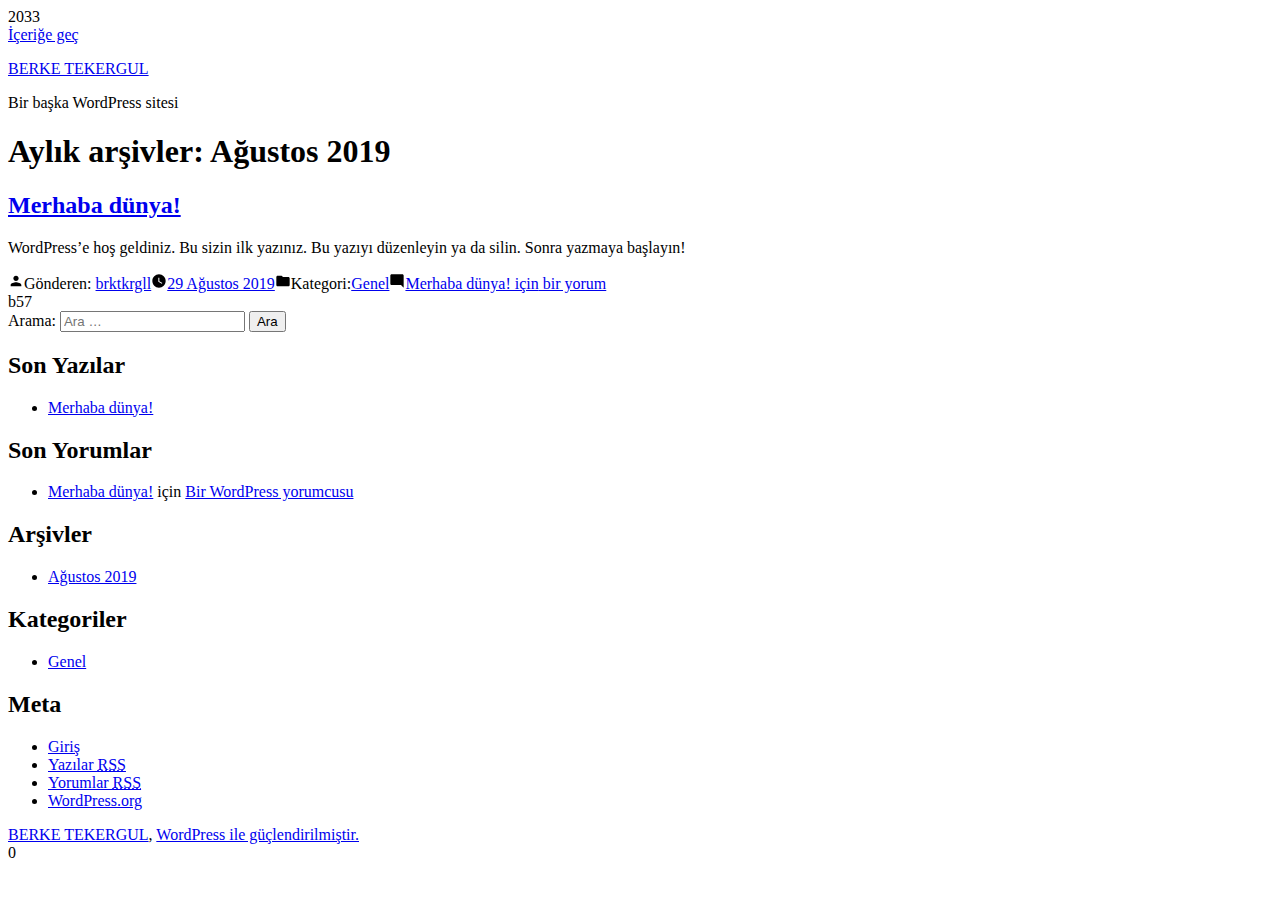
<file: 2019/08/index.html>
2033
<!doctype html>
<html lang="tr">
<head>
	<meta charset="UTF-8" />
	<meta name="viewport" content="width=device-width, initial-scale=1" />
	<link rel="profile" href="https://gmpg.org/xfn/11" />
	<title>Ağustos 2019 &#8211; BERKE TEKERGUL</title>
<link rel='dns-prefetch' href='//s.w.org' />
<link rel="alternate" type="application/rss+xml" title="BERKE TEKERGUL &raquo; beslemesi" href="https://tekergul.tk/feed/" />
<link rel="alternate" type="application/rss+xml" title="BERKE TEKERGUL &raquo; yorum beslemesi" href="https://tekergul.tk/comments/feed/" />
		<script type="text/javascript">
			window._wpemojiSettings = {"baseUrl":"https:\/\/s.w.org\/images\/core\/emoji\/12.0.0-1\/72x72\/","ext":".png","svgUrl":"https:\/\/s.w.org\/images\/core\/emoji\/12.0.0-1\/svg\/","svgExt":".svg","source":{"concatemoji":"https:\/\/tekergul.tk\/wp-includes\/js\/wp-emoji-release.min.js?ver=5.2.2"}};
			!function(a,b,c){function d(a,b){var c=String.fromCharCode;l.clearRect(0,0,k.width,k.height),l.fillText(c.apply(this,a),0,0);var d=k.toDataURL();l.clearRect(0,0,k.width,k.height),l.fillText(c.apply(this,b),0,0);var e=k.toDataURL();return d===e}function e(a){var b;if(!l||!l.fillText)return!1;switch(l.textBaseline="top",l.font="600 32px Arial",a){case"flag":return!(b=d([55356,56826,55356,56819],[55356,56826,8203,55356,56819]))&&(b=d([55356,57332,56128,56423,56128,56418,56128,56421,56128,56430,56128,56423,56128,56447],[55356,57332,8203,56128,56423,8203,56128,56418,8203,56128,56421,8203,56128,56430,8203,56128,56423,8203,56128,56447]),!b);case"emoji":return b=d([55357,56424,55356,57342,8205,55358,56605,8205,55357,56424,55356,57340],[55357,56424,55356,57342,8203,55358,56605,8203,55357,56424,55356,57340]),!b}return!1}function f(a){var c=b.createElement("script");c.src=a,c.defer=c.type="text/javascript",b.getElementsByTagName("head")[0].appendChild(c)}var g,h,i,j,k=b.createElement("canvas"),l=k.getContext&&k.getContext("2d");for(j=Array("flag","emoji"),c.supports={everything:!0,everythingExceptFlag:!0},i=0;i<j.length;i++)c.supports[j[i]]=e(j[i]),c.supports.everything=c.supports.everything&&c.supports[j[i]],"flag"!==j[i]&&(c.supports.everythingExceptFlag=c.supports.everythingExceptFlag&&c.supports[j[i]]);c.supports.everythingExceptFlag=c.supports.everythingExceptFlag&&!c.supports.flag,c.DOMReady=!1,c.readyCallback=function(){c.DOMReady=!0},c.supports.everything||(h=function(){c.readyCallback()},b.addEventListener?(b.addEventListener("DOMContentLoaded",h,!1),a.addEventListener("load",h,!1)):(a.attachEvent("onload",h),b.attachEvent("onreadystatechange",function(){"complete"===b.readyState&&c.readyCallback()})),g=c.source||{},g.concatemoji?f(g.concatemoji):g.wpemoji&&g.twemoji&&(f(g.twemoji),f(g.wpemoji)))}(window,document,window._wpemojiSettings);
		</script>
		<style type="text/css">
img.wp-smiley,
img.emoji {
	display: inline !important;
	border: none !important;
	box-shadow: none !important;
	height: 1em !important;
	width: 1em !important;
	margin: 0 .07em !important;
	vertical-align: -0.1em !important;
	background: none !important;
	padding: 0 !important;
}
</style>
	<link rel='stylesheet' id='wp-block-library-css'  href='https://tekergul.tk/wp-includes/css/dist/block-library/style.min.css?ver=5.2.2' type='text/css' media='all' />
<link rel='stylesheet' id='wp-block-library-theme-css'  href='https://tekergul.tk/wp-includes/css/dist/block-library/theme.min.css?ver=5.2.2' type='text/css' media='all' />
<link rel='stylesheet' id='twentynineteen-style-css'  href='https://tekergul.tk/wp-content/themes/twentynineteen/style.css?ver=1.4' type='text/css' media='all' />
<link rel='stylesheet' id='twentynineteen-print-style-css'  href='https://tekergul.tk/wp-content/themes/twentynineteen/print.css?ver=1.4' type='text/css' media='print' />
<link rel='https://api.w.org/' href='https://tekergul.tk/wp-json/' />
<link rel="EditURI" type="application/rsd+xml" title="RSD" href="https://tekergul.tk/xmlrpc.php?rsd" />
<link rel="wlwmanifest" type="application/wlwmanifest+xml" href="https://tekergul.tk/wp-includes/wlwmanifest.xml" /> 
<meta name="generator" content="WordPress 5.2.2" />
		<style type="text/css">.recentcomments a{display:inline !important;padding:0 !important;margin:0 !important;}</style>
		</head>

<body class="archive date wp-embed-responsive hfeed image-filters-enabled">
<div id="page" class="site">
	<a class="skip-link screen-reader-text" href="#content">İçeriğe geç</a>

		<header id="masthead" class="site-header">

			<div class="site-branding-container">
				<div class="site-branding">

								<p class="site-title"><a href="https://tekergul.tk/" rel="home">BERKE TEKERGUL</a></p>
			
				<p class="site-description">
				Bir başka WordPress sitesi			</p>
			</div><!-- .site-branding -->
			</div><!-- .site-branding-container -->

					</header><!-- #masthead -->

	<div id="content" class="site-content">

	<section id="primary" class="content-area">
		<main id="main" class="site-main">

		
			<header class="page-header">
				<h1 class="page-title">Aylık arşivler: <span class="page-description">Ağustos 2019</span></h1>			</header><!-- .page-header -->

			
<article id="post-1" class="post-1 post type-post status-publish format-standard hentry category-genel entry">
	<header class="entry-header">
		<h2 class="entry-title"><a href="https://tekergul.tk/2019/08/29/merhaba-dunya/" rel="bookmark">Merhaba dünya!</a></h2>	</header><!-- .entry-header -->

	
	<div class="entry-content">
		<p>WordPress&#8217;e hoş geldiniz. Bu sizin ilk yazınız. Bu yazıyı düzenleyin ya da silin. Sonra yazmaya başlayın!</p>
	</div><!-- .entry-content -->

	<footer class="entry-footer">
		<span class="byline"><svg class="svg-icon" width="16" height="16" aria-hidden="true" role="img" focusable="false" viewbox="0 0 24 24" version="1.1" xmlns="http://www.w3.org/2000/svg" xmlns:xlink="http://www.w3.org/1999/xlink"><path d="M12 12c2.21 0 4-1.79 4-4s-1.79-4-4-4-4 1.79-4 4 1.79 4 4 4zm0 2c-2.67 0-8 1.34-8 4v2h16v-2c0-2.66-5.33-4-8-4z"></path><path d="M0 0h24v24H0z" fill="none"></path></svg><span class="screen-reader-text">Gönderen: </span><span class="author vcard"><a class="url fn n" href="https://tekergul.tk/author/brktkrgll/">brktkrgll</a></span></span><span class="posted-on"><svg class="svg-icon" width="16" height="16" aria-hidden="true" role="img" focusable="false" xmlns="http://www.w3.org/2000/svg" viewbox="0 0 24 24"><defs><path id="a" d="M0 0h24v24H0V0z"></path></defs><clippath id="b"><use xlink:href="#a" overflow="visible"></use></clippath><path clip-path="url(#b)" d="M12 2C6.5 2 2 6.5 2 12s4.5 10 10 10 10-4.5 10-10S17.5 2 12 2zm4.2 14.2L11 13V7h1.5v5.2l4.5 2.7-.8 1.3z"></path></svg><a href="https://tekergul.tk/2019/08/29/merhaba-dunya/" rel="bookmark"><time class="entry-date published updated" datetime="2019-08-29T02:19:55+03:00">29 Ağustos 2019</time></a></span><span class="cat-links"><svg class="svg-icon" width="16" height="16" aria-hidden="true" role="img" focusable="false" xmlns="http://www.w3.org/2000/svg" viewbox="0 0 24 24"><path d="M10 4H4c-1.1 0-1.99.9-1.99 2L2 18c0 1.1.9 2 2 2h16c1.1 0 2-.9 2-2V8c0-1.1-.9-2-2-2h-8l-2-2z"></path><path d="M0 0h24v24H0z" fill="none"></path></svg><span class="screen-reader-text">Kategori:</span><a href="https://tekergul.tk/category/genel/" rel="category tag">Genel</a></span><span class="comments-link"><svg class="svg-icon" width="16" height="16" aria-hidden="true" role="img" focusable="false" viewbox="0 0 24 24" version="1.1" xmlns="http://www.w3.org/2000/svg" xmlns:xlink="http://www.w3.org/1999/xlink"><path d="M21.99 4c0-1.1-.89-2-1.99-2H4c-1.1 0-2 .9-2 2v12c0 1.1.9 2 2 2h14l4 4-.01-18z"></path><path d="M0 0h24v24H0z" fill="none"></path></svg><a href="https://tekergul.tk/2019/08/29/merhaba-dunya/#comments"><span class="screen-reader-text">Merhaba dünya! için</span> bir yorum</a></span>	</footer><!-- .entry-footer -->
</article><!-- #post-1 -->
		</main><!-- #main -->
	</section><!-- #primary -->


	</div><!-- #content -->

	<footer id="colophon" class="site-footer">
		
	<aside class="widget-area" role="complementary" aria-label="Dip">
							<div class="widget-column footer-widget-1">
					
b57
<section id="search-2" class="widget widget_search"><form role="search" method="get" class="search-form" action="https://tekergul.tk/">
				<label>
					<span class="screen-reader-text">Arama:</span>
					<input type="search" class="search-field" placeholder="Ara &hellip;" value="" name="s" />
				</label>
				<input type="submit" class="search-submit" value="Ara" />
			</form></section>		<section id="recent-posts-2" class="widget widget_recent_entries">		<h2 class="widget-title">Son Yazılar</h2>		<ul>
											<li>
					<a href="https://tekergul.tk/2019/08/29/merhaba-dunya/">Merhaba dünya!</a>
									</li>
					</ul>
		</section><section id="recent-comments-2" class="widget widget_recent_comments"><h2 class="widget-title">Son Yorumlar</h2><ul id="recentcomments"><li class="recentcomments"><a href="https://tekergul.tk/2019/08/29/merhaba-dunya/#comment-1">Merhaba dünya!</a> için <span class="comment-author-link"><a href='https://wordpress.org/' rel='external nofollow' class='url'>Bir WordPress yorumcusu</a></span></li></ul></section><section id="archives-2" class="widget widget_archive"><h2 class="widget-title">Arşivler</h2>		<ul>
				<li><a href='https://tekergul.tk/2019/08/'>Ağustos 2019</a></li>
		</ul>
			</section><section id="categories-2" class="widget widget_categories"><h2 class="widget-title">Kategoriler</h2>		<ul>
				<li class="cat-item cat-item-1"><a href="https://tekergul.tk/category/genel/">Genel</a>
</li>
		</ul>
			</section><section id="meta-2" class="widget widget_meta"><h2 class="widget-title">Meta</h2>			<ul>
						<li><a href="https://tekergul.tk/wp-login.php">Giriş</a></li>
			<li><a href="https://tekergul.tk/feed/">Yazılar <abbr title="Really Simple Syndication">RSS</abbr></a></li>
			<li><a href="https://tekergul.tk/comments/feed/">Yorumlar <abbr title="Really Simple Syndication">RSS</abbr></a></li>
			<li><a href="https://wordpress.org/" title="WordPress&#8217;in desteğiyle, kişisel yayım ortamı.">WordPress.org</a></li>			</ul>
			</section>					</div>
					</aside><!-- .widget-area -->

		<div class="site-info">
										<a class="site-name" href="https://tekergul.tk/" rel="home">BERKE TEKERGUL</a>,
						<a href="https://wordpress.org/" class="imprint">
				WordPress ile güçlendirilmiştir.			</a>
								</div><!-- .site-info -->
	</footer><!-- #colophon -->

</div><!-- #page -->

<script type='text/javascript' src='https://tekergul.tk/wp-includes/js/wp-embed.min.js?ver=5.2.2'></script>
	<script>
	/(trident|msie)/i.test(navigator.userAgent)&&document.getElementById&&window.addEventListener&&window.addEventListener("hashchange",function(){var t,e=location.hash.substring(1);/^[A-z0-9_-]+$/.test(e)&&(t=document.getElementById(e))&&(/^(?:a|select|input|button|textarea)$/i.test(t.tagName)||(t.tabIndex=-1),t.focus())},!1);
	</script>
	
</body>
</html>

0
</file>
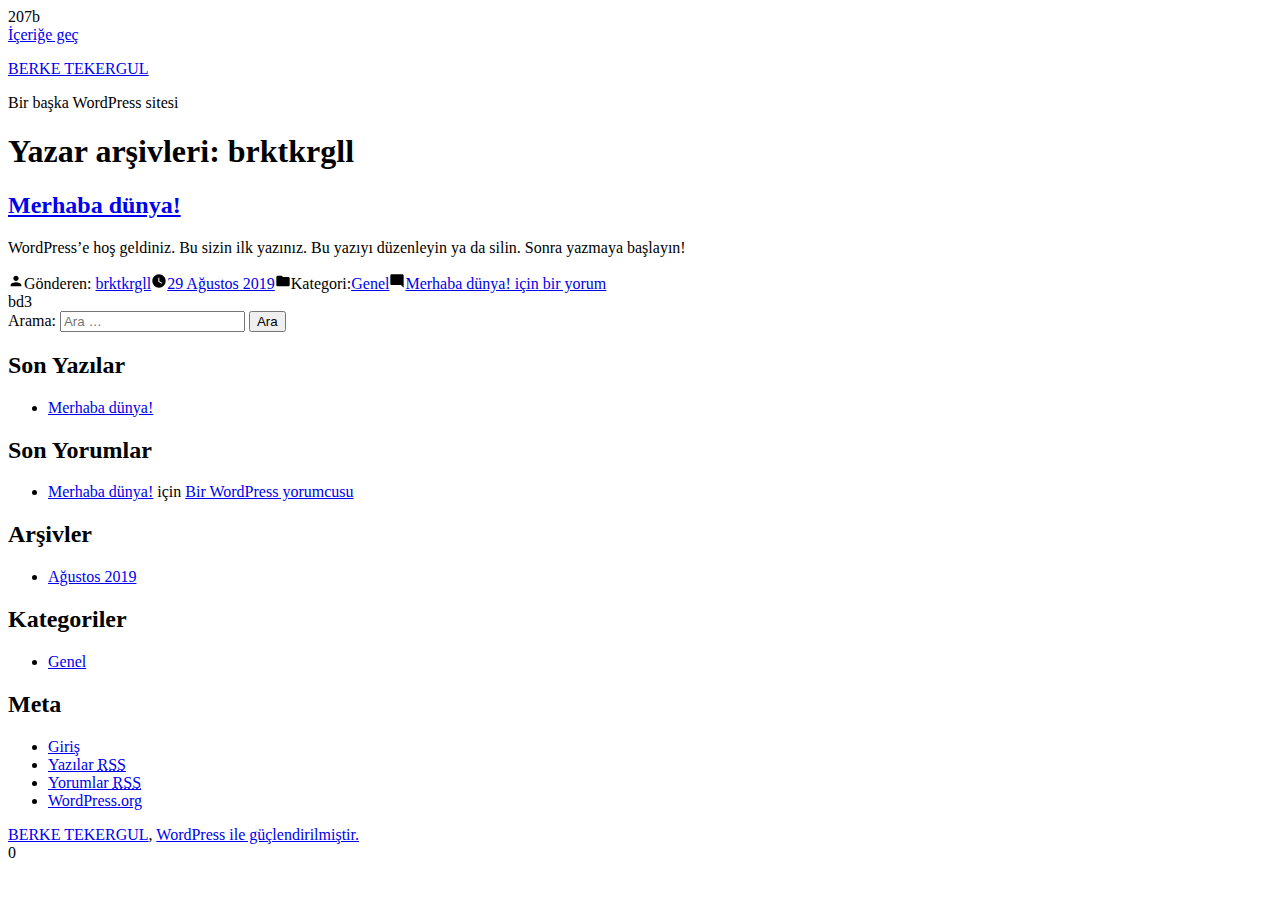
<file: author/brktkrgll/index.html>
207b
<!doctype html>
<html lang="tr">
<head>
	<meta charset="UTF-8" />
	<meta name="viewport" content="width=device-width, initial-scale=1" />
	<link rel="profile" href="https://gmpg.org/xfn/11" />
	<title>brktkrgll &#8211; BERKE TEKERGUL</title>
<link rel='dns-prefetch' href='//s.w.org' />
<link rel="alternate" type="application/rss+xml" title="BERKE TEKERGUL &raquo; beslemesi" href="https://tekergul.tk/feed/" />
<link rel="alternate" type="application/rss+xml" title="BERKE TEKERGUL &raquo; yorum beslemesi" href="https://tekergul.tk/comments/feed/" />
<link rel="alternate" type="application/rss+xml" title="brktkrgll beslemesi için BERKE TEKERGUL &raquo; yazıları" href="https://tekergul.tk/author/brktkrgll/feed/" />
		<script type="text/javascript">
			window._wpemojiSettings = {"baseUrl":"https:\/\/s.w.org\/images\/core\/emoji\/12.0.0-1\/72x72\/","ext":".png","svgUrl":"https:\/\/s.w.org\/images\/core\/emoji\/12.0.0-1\/svg\/","svgExt":".svg","source":{"concatemoji":"https:\/\/tekergul.tk\/wp-includes\/js\/wp-emoji-release.min.js?ver=5.2.2"}};
			!function(a,b,c){function d(a,b){var c=String.fromCharCode;l.clearRect(0,0,k.width,k.height),l.fillText(c.apply(this,a),0,0);var d=k.toDataURL();l.clearRect(0,0,k.width,k.height),l.fillText(c.apply(this,b),0,0);var e=k.toDataURL();return d===e}function e(a){var b;if(!l||!l.fillText)return!1;switch(l.textBaseline="top",l.font="600 32px Arial",a){case"flag":return!(b=d([55356,56826,55356,56819],[55356,56826,8203,55356,56819]))&&(b=d([55356,57332,56128,56423,56128,56418,56128,56421,56128,56430,56128,56423,56128,56447],[55356,57332,8203,56128,56423,8203,56128,56418,8203,56128,56421,8203,56128,56430,8203,56128,56423,8203,56128,56447]),!b);case"emoji":return b=d([55357,56424,55356,57342,8205,55358,56605,8205,55357,56424,55356,57340],[55357,56424,55356,57342,8203,55358,56605,8203,55357,56424,55356,57340]),!b}return!1}function f(a){var c=b.createElement("script");c.src=a,c.defer=c.type="text/javascript",b.getElementsByTagName("head")[0].appendChild(c)}var g,h,i,j,k=b.createElement("canvas"),l=k.getContext&&k.getContext("2d");for(j=Array("flag","emoji"),c.supports={everything:!0,everythingExceptFlag:!0},i=0;i<j.length;i++)c.supports[j[i]]=e(j[i]),c.supports.everything=c.supports.everything&&c.supports[j[i]],"flag"!==j[i]&&(c.supports.everythingExceptFlag=c.supports.everythingExceptFlag&&c.supports[j[i]]);c.supports.everythingExceptFlag=c.supports.everythingExceptFlag&&!c.supports.flag,c.DOMReady=!1,c.readyCallback=function(){c.DOMReady=!0},c.supports.everything||(h=function(){c.readyCallback()},b.addEventListener?(b.addEventListener("DOMContentLoaded",h,!1),a.addEventListener("load",h,!1)):(a.attachEvent("onload",h),b.attachEvent("onreadystatechange",function(){"complete"===b.readyState&&c.readyCallback()})),g=c.source||{},g.concatemoji?f(g.concatemoji):g.wpemoji&&g.twemoji&&(f(g.twemoji),f(g.wpemoji)))}(window,document,window._wpemojiSettings);
		</script>
		<style type="text/css">
img.wp-smiley,
img.emoji {
	display: inline !important;
	border: none !important;
	box-shadow: none !important;
	height: 1em !important;
	width: 1em !important;
	margin: 0 .07em !important;
	vertical-align: -0.1em !important;
	background: none !important;
	padding: 0 !important;
}
</style>
	<link rel='stylesheet' id='wp-block-library-css'  href='https://tekergul.tk/wp-includes/css/dist/block-library/style.min.css?ver=5.2.2' type='text/css' media='all' />
<link rel='stylesheet' id='wp-block-library-theme-css'  href='https://tekergul.tk/wp-includes/css/dist/block-library/theme.min.css?ver=5.2.2' type='text/css' media='all' />
<link rel='stylesheet' id='twentynineteen-style-css'  href='https://tekergul.tk/wp-content/themes/twentynineteen/style.css?ver=1.4' type='text/css' media='all' />
<link rel='stylesheet' id='twentynineteen-print-style-css'  href='https://tekergul.tk/wp-content/themes/twentynineteen/print.css?ver=1.4' type='text/css' media='print' />
<link rel='https://api.w.org/' href='https://tekergul.tk/wp-json/' />
<link rel="EditURI" type="application/rsd+xml" title="RSD" href="https://tekergul.tk/xmlrpc.php?rsd" />
<link rel="wlwmanifest" type="application/wlwmanifest+xml" href="https://tekergul.tk/wp-includes/wlwmanifest.xml" /> 
<meta name="generator" content="WordPress 5.2.2" />
		<style type="text/css">.recentcomments a{display:inline !important;padding:0 !important;margin:0 !important;}</style>
		</head>

<body class="archive author author-brktkrgll author-1 wp-embed-responsive hfeed image-filters-enabled">
<div id="page" class="site">
	<a class="skip-link screen-reader-text" href="#content">İçeriğe geç</a>

		<header id="masthead" class="site-header">

			<div class="site-branding-container">
				<div class="site-branding">

								<p class="site-title"><a href="https://tekergul.tk/" rel="home">BERKE TEKERGUL</a></p>
			
				<p class="site-description">
				Bir başka WordPress sitesi			</p>
			</div><!-- .site-branding -->
			</div><!-- .site-branding-container -->

					</header><!-- #masthead -->

	<div id="content" class="site-content">

	<section id="primary" class="content-area">
		<main id="main" class="site-main">

		
			<header class="page-header">
				<h1 class="page-title">Yazar arşivleri: <span class="page-description">brktkrgll</span></h1>			</header><!-- .page-header -->

			
<article id="post-1" class="post-1 post type-post status-publish format-standard hentry category-genel entry">
	<header class="entry-header">
		<h2 class="entry-title"><a href="https://tekergul.tk/2019/08/29/merhaba-dunya/" rel="bookmark">Merhaba dünya!</a></h2>	</header><!-- .entry-header -->

	
	<div class="entry-content">
		<p>WordPress&#8217;e hoş geldiniz. Bu sizin ilk yazınız. Bu yazıyı düzenleyin ya da silin. Sonra yazmaya başlayın!</p>
	</div><!-- .entry-content -->

	<footer class="entry-footer">
		<span class="byline"><svg class="svg-icon" width="16" height="16" aria-hidden="true" role="img" focusable="false" viewbox="0 0 24 24" version="1.1" xmlns="http://www.w3.org/2000/svg" xmlns:xlink="http://www.w3.org/1999/xlink"><path d="M12 12c2.21 0 4-1.79 4-4s-1.79-4-4-4-4 1.79-4 4 1.79 4 4 4zm0 2c-2.67 0-8 1.34-8 4v2h16v-2c0-2.66-5.33-4-8-4z"></path><path d="M0 0h24v24H0z" fill="none"></path></svg><span class="screen-reader-text">Gönderen: </span><span class="author vcard"><a class="url fn n" href="https://tekergul.tk/author/brktkrgll/">brktkrgll</a></span></span><span class="posted-on"><svg class="svg-icon" width="16" height="16" aria-hidden="true" role="img" focusable="false" xmlns="http://www.w3.org/2000/svg" viewbox="0 0 24 24"><defs><path id="a" d="M0 0h24v24H0V0z"></path></defs><clippath id="b"><use xlink:href="#a" overflow="visible"></use></clippath><path clip-path="url(#b)" d="M12 2C6.5 2 2 6.5 2 12s4.5 10 10 10 10-4.5 10-10S17.5 2 12 2zm4.2 14.2L11 13V7h1.5v5.2l4.5 2.7-.8 1.3z"></path></svg><a href="https://tekergul.tk/2019/08/29/merhaba-dunya/" rel="bookmark"><time class="entry-date published updated" datetime="2019-08-29T02:19:55+03:00">29 Ağustos 2019</time></a></span><span class="cat-links"><svg class="svg-icon" width="16" height="16" aria-hidden="true" role="img" focusable="false" xmlns="http://www.w3.org/2000/svg" viewbox="0 0 24 24"><path d="M10 4H4c-1.1 0-1.99.9-1.99 2L2 18c0 1.1.9 2 2 2h16c1.1 0 2-.9 2-2V8c0-1.1-.9-2-2-2h-8l-2-2z"></path><path d="M0 0h24v24H0z" fill="none"></path></svg><span class="screen-reader-text">Kategori:</span><a href="https://tekergul.tk/category/genel/" rel="category tag">Genel</a></span><span class="comments-link"><svg class="svg-icon" width="16" height="16" aria-hidden="true" role="img" focusable="false" viewbox="0 0 24 24" version="1.1" xmlns="http://www.w3.org/2000/svg" xmlns:xlink="http://www.w3.org/1999/xlink"><path d="M21.99 4c0-1.1-.89-2-1.99-2H4c-1.1 0-2 .9-2 2v12c0 1.1.9 2 2 2h14l4 4-.01-18z"></path><path d="M0 0h24v24H0z" fill="none"></path></svg><a href="https://tekergul.tk/2019/08/29/merhaba-dunya/#comments"><span class="screen-reader-text">Merhaba dünya! için</span> bir yorum</a></span>	</footer><!-- .entry-footer -->
</article><!-- #post-1 -->
		</main><!-- #main -->
	</section><!-- #primary -->


	</div><!-- #content -->

	<footer id="colophon" class="site-footer">
		
bd3

	<aside class="widget-area" role="complementary" aria-label="Dip">
							<div class="widget-column footer-widget-1">
					<section id="search-2" class="widget widget_search"><form role="search" method="get" class="search-form" action="https://tekergul.tk/">
				<label>
					<span class="screen-reader-text">Arama:</span>
					<input type="search" class="search-field" placeholder="Ara &hellip;" value="" name="s" />
				</label>
				<input type="submit" class="search-submit" value="Ara" />
			</form></section>		<section id="recent-posts-2" class="widget widget_recent_entries">		<h2 class="widget-title">Son Yazılar</h2>		<ul>
											<li>
					<a href="https://tekergul.tk/2019/08/29/merhaba-dunya/">Merhaba dünya!</a>
									</li>
					</ul>
		</section><section id="recent-comments-2" class="widget widget_recent_comments"><h2 class="widget-title">Son Yorumlar</h2><ul id="recentcomments"><li class="recentcomments"><a href="https://tekergul.tk/2019/08/29/merhaba-dunya/#comment-1">Merhaba dünya!</a> için <span class="comment-author-link"><a href='https://wordpress.org/' rel='external nofollow' class='url'>Bir WordPress yorumcusu</a></span></li></ul></section><section id="archives-2" class="widget widget_archive"><h2 class="widget-title">Arşivler</h2>		<ul>
				<li><a href='https://tekergul.tk/2019/08/'>Ağustos 2019</a></li>
		</ul>
			</section><section id="categories-2" class="widget widget_categories"><h2 class="widget-title">Kategoriler</h2>		<ul>
				<li class="cat-item cat-item-1"><a href="https://tekergul.tk/category/genel/">Genel</a>
</li>
		</ul>
			</section><section id="meta-2" class="widget widget_meta"><h2 class="widget-title">Meta</h2>			<ul>
						<li><a href="https://tekergul.tk/wp-login.php">Giriş</a></li>
			<li><a href="https://tekergul.tk/feed/">Yazılar <abbr title="Really Simple Syndication">RSS</abbr></a></li>
			<li><a href="https://tekergul.tk/comments/feed/">Yorumlar <abbr title="Really Simple Syndication">RSS</abbr></a></li>
			<li><a href="https://wordpress.org/" title="WordPress&#8217;in desteğiyle, kişisel yayım ortamı.">WordPress.org</a></li>			</ul>
			</section>					</div>
					</aside><!-- .widget-area -->

		<div class="site-info">
										<a class="site-name" href="https://tekergul.tk/" rel="home">BERKE TEKERGUL</a>,
						<a href="https://wordpress.org/" class="imprint">
				WordPress ile güçlendirilmiştir.			</a>
								</div><!-- .site-info -->
	</footer><!-- #colophon -->

</div><!-- #page -->

<script type='text/javascript' src='https://tekergul.tk/wp-includes/js/wp-embed.min.js?ver=5.2.2'></script>
	<script>
	/(trident|msie)/i.test(navigator.userAgent)&&document.getElementById&&window.addEventListener&&window.addEventListener("hashchange",function(){var t,e=location.hash.substring(1);/^[A-z0-9_-]+$/.test(e)&&(t=document.getElementById(e))&&(/^(?:a|select|input|button|textarea)$/i.test(t.tagName)||(t.tabIndex=-1),t.focus())},!1);
	</script>
	
</body>
</html>

0
</file>
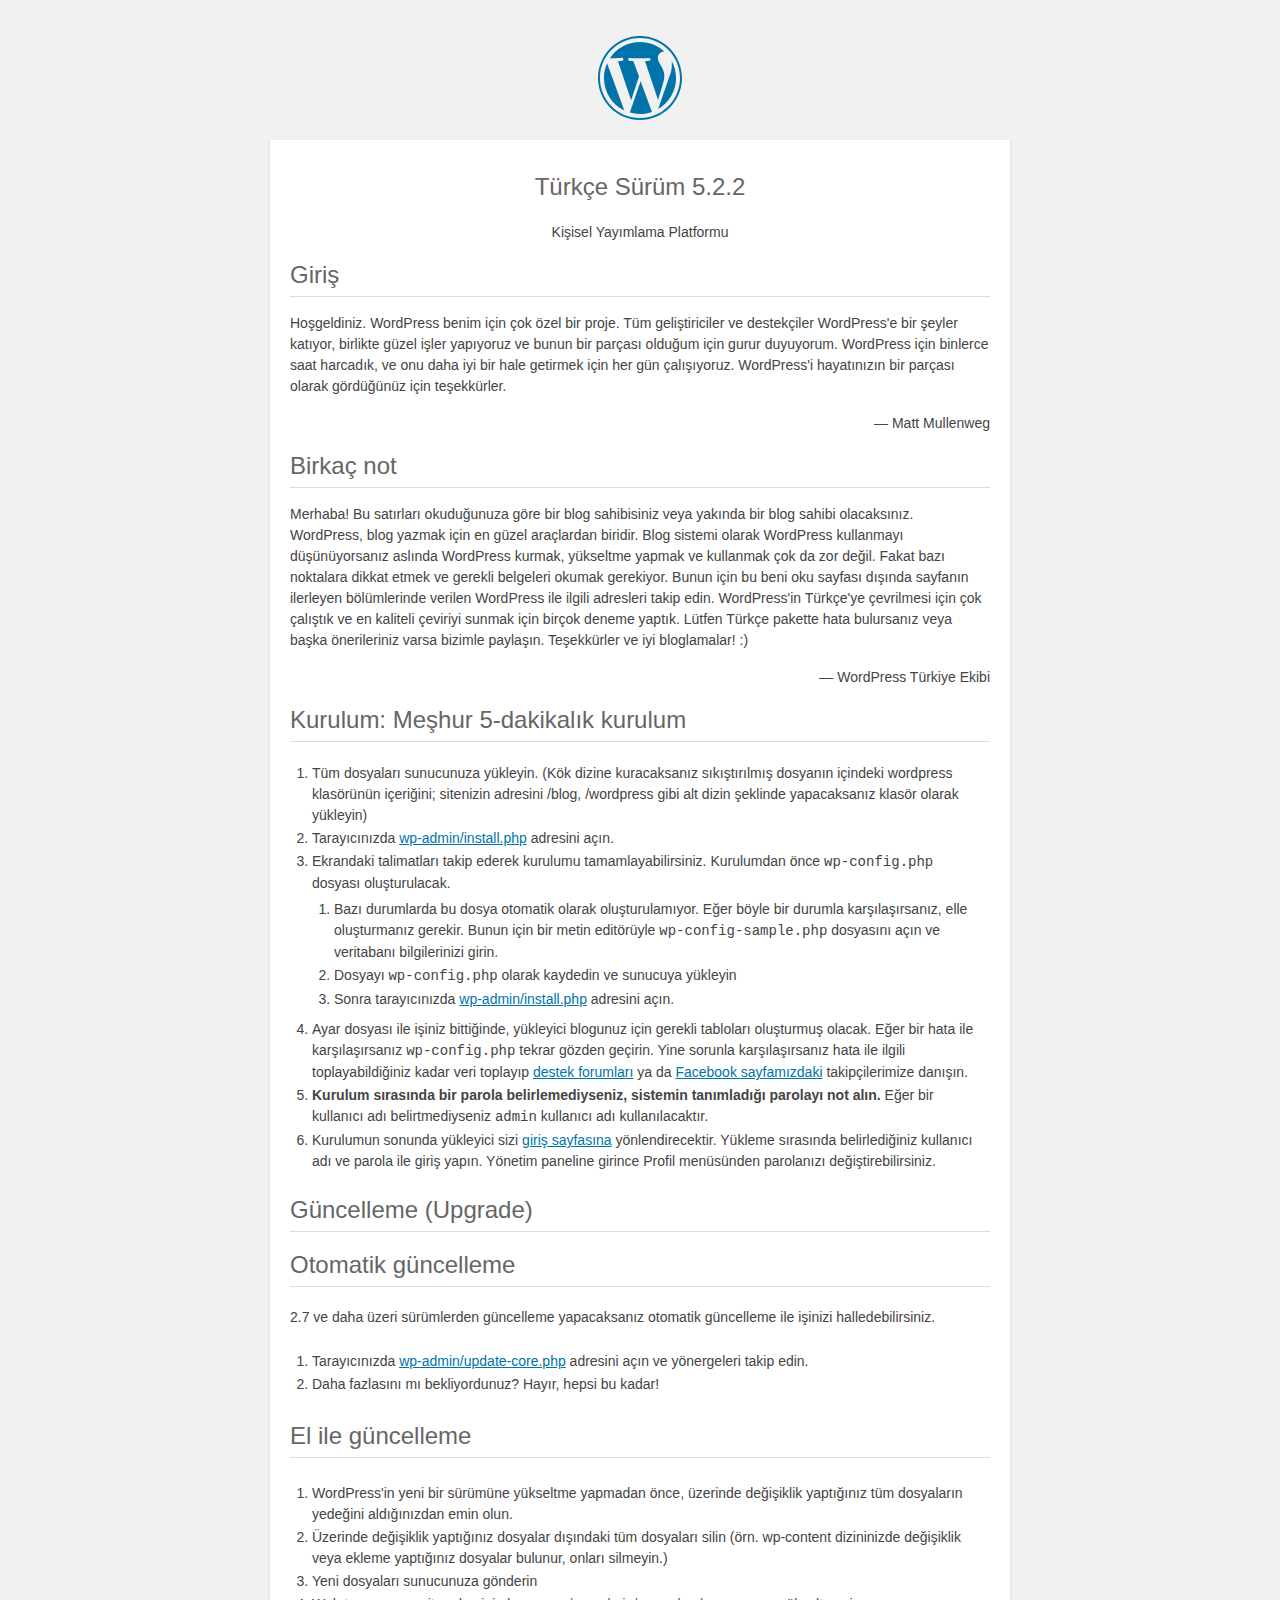
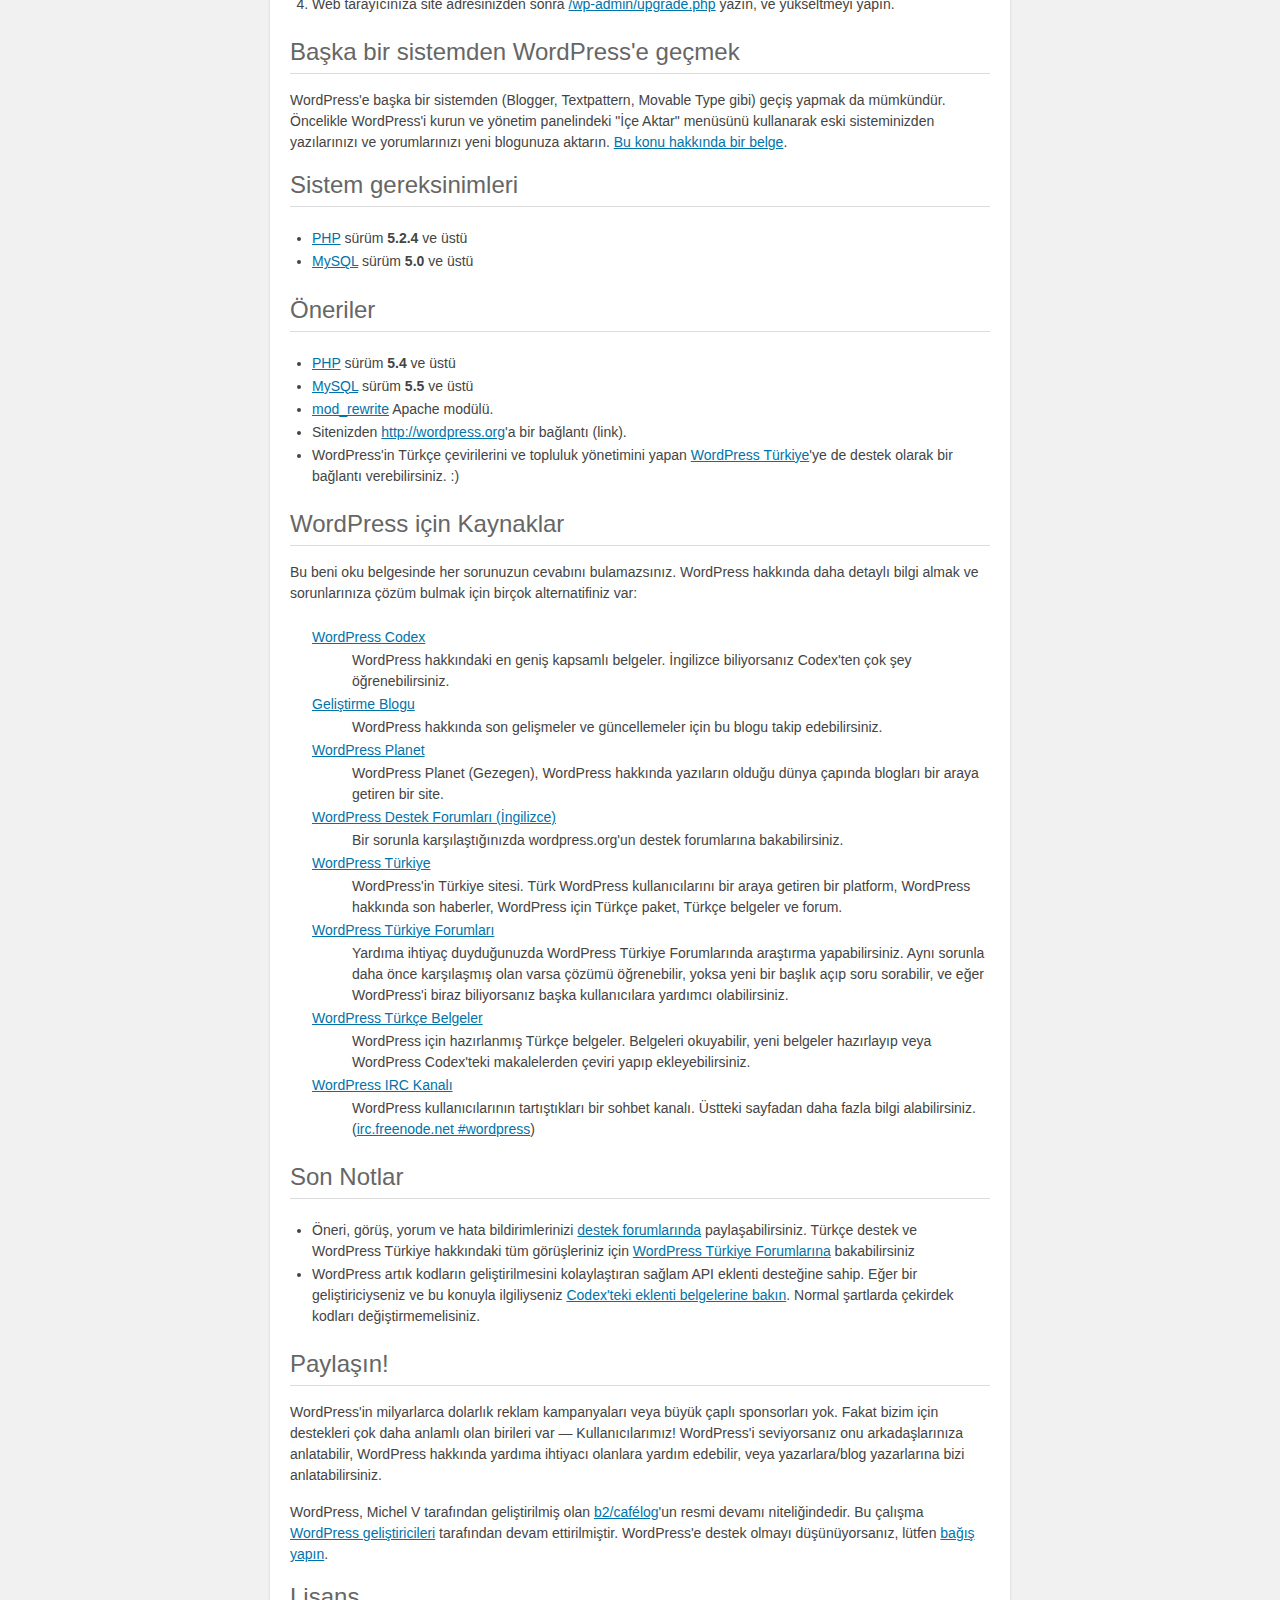
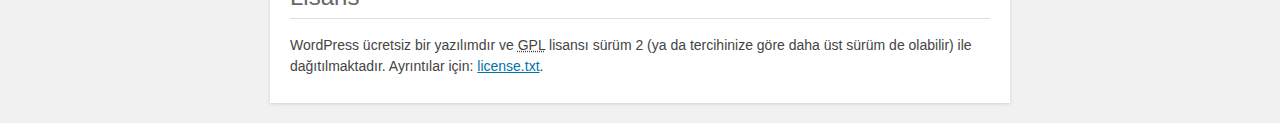
<file: readme.html>
<!DOCTYPE html>
<html>
<head>
        <meta name="viewport" content="width=device-width" />
        <meta http-equiv="Content-Type" content="text/html; charset=utf-8" />
        <title>WordPress &#8250; Beni Oku</title>
        <link rel="stylesheet" href="wp-admin/css/install.css?ver=20100228" type="text/css" />
</head>
<body>
<h1 id="logo">
	<a href="http://wordpress.org/"><img alt="WordPress" src="wp-admin/images/wordpress-logo.png" width="250" height="68" /></a>
	<br /> Türkçe Sürüm 5.2.2
</h1>
<p style="text-align: center">Kişisel Yayımlama Platformu</p>

<h1>Giriş</h1>
<p>Hoşgeldiniz. WordPress benim için çok özel bir proje. Tüm geliştiriciler ve destekçiler WordPress'e bir şeyler katıyor, birlikte güzel işler yapıyoruz ve bunun bir parçası olduğum için gurur duyuyorum. WordPress için binlerce saat harcadık, ve onu daha iyi bir hale getirmek için her gün çalışıyoruz. WordPress'i hayatınızın bir parçası olarak gördüğünüz için teşekkürler.</p>
<p style="text-align: right;">&#8212; Matt Mullenweg</p>

<h1>Birkaç not</h1>
<p>Merhaba! Bu satırları okuduğunuza göre bir blog sahibisiniz veya yakında bir blog sahibi olacaksınız. WordPress, blog yazmak için en güzel araçlardan biridir. Blog sistemi olarak WordPress kullanmayı düşünüyorsanız aslında WordPress kurmak, yükseltme yapmak ve kullanmak çok da zor değil. Fakat bazı noktalara dikkat etmek ve gerekli belgeleri okumak gerekiyor. Bunun için bu beni oku sayfası dışında sayfanın ilerleyen bölümlerinde verilen WordPress ile ilgili adresleri takip edin. WordPress'in Türkçe'ye çevrilmesi için çok çalıştık ve en kaliteli çeviriyi sunmak için birçok deneme yaptık. Lütfen Türkçe pakette hata bulursanız veya başka önerileriniz varsa bizimle paylaşın. Teşekkürler ve iyi bloglamalar! :)</p>
<p style="text-align: right;">&#8212; WordPress Türkiye Ekibi</p>

<h1>Kurulum: Meşhur 5-dakikalık kurulum</h1>
<ol>
    <li>Tüm dosyaları sunucunuza yükleyin. (Kök dizine kuracaksanız sıkıştırılmış dosyanın içindeki wordpress klasörünün içeriğini; sitenizin adresini /blog, /wordpress gibi alt dizin şeklinde yapacaksanız klasör olarak yükleyin)</li>
    <li>Tarayıcınızda <span class="file"><a href="wp-admin/install.php">wp-admin/install.php</a></span> adresini açın.</li>
    <li>Ekrandaki talimatları takip ederek kurulumu tamamlayabilirsiniz. Kurulumdan önce <code>wp-config.php</code> dosyası oluşturulacak.
    	<ol>
    		<li>Bazı durumlarda bu dosya otomatik olarak oluşturulamıyor. Eğer böyle bir durumla karşılaşırsanız, elle oluşturmanız gerekir. Bunun için bir metin editörüyle <code>wp-config-sample.php</code> dosyasını açın ve veritabanı bilgilerinizi girin.</li>
    		<li>Dosyayı <code>wp-config.php</code> olarak kaydedin ve sunucuya yükleyin</li>
    		<li>Sonra tarayıcınızda <span class="file"><a href="wp-admin/install.php">wp-admin/install.php</a></span> adresini açın.</li>
    	</ol>
    </li>
	<li>Ayar dosyası ile işiniz bittiğinde, yükleyici blogunuz için gerekli tabloları oluşturmuş olacak. Eğer bir hata ile karşılaşırsanız <code>wp-config.php</code> tekrar gözden geçirin. Yine sorunla karşılaşırsanız hata ile ilgili toplayabildiğiniz kadar veri toplayıp <a href="https://wordpress.org/support/" title="WordPress destek">destek forumları</a> ya da <a href="https://facebook.com/WPTurkiye">Facebook sayfamızdaki</a> takipçilerimize danışın.</li>
	<li><strong>Kurulum sırasında bir parola belirlemediyseniz, sistemin tanımladığı parolayı not alın.</strong> Eğer bir kullanıcı adı belirtmediyseniz <code>admin</code> kullanıcı adı kullanılacaktır.</li>
	<li>Kurulumun sonunda yükleyici sizi <a href="wp-login.php">giriş sayfasına</a> yönlendirecektir. Yükleme sırasında belirlediğiniz kullanıcı adı ve parola ile giriş yapın. Yönetim paneline girince Profil menüsünden parolanızı değiştirebilirsiniz.</li>
</ol>

<h1>Güncelleme (Upgrade)</h1>
<h2>Otomatik güncelleme</h2>
<p>2.7 ve daha üzeri sürümlerden güncelleme yapacaksanız otomatik güncelleme ile işinizi halledebilirsiniz.
<ol>
	<li>Tarayıcınızda <span class="file"><a href="wp-admin/update-core.php">wp-admin/update-core.php</a></span> adresini açın ve yönergeleri takip edin.</li>
	<li>Daha fazlasını mı bekliyordunuz? Hayır, hepsi bu kadar!</li>
</ol>

<h2>El ile güncelleme</h2>
<ol>
	<li>WordPress'in yeni bir sürümüne yükseltme yapmadan önce, üzerinde değişiklik yaptığınız tüm dosyaların yedeğini aldığınızdan emin olun.</li>
	<li>Üzerinde değişiklik yaptığınız dosyalar dışındaki tüm dosyaları silin (örn. wp-content dizininizde değişiklik veya ekleme yaptığınız dosyalar bulunur, onları silmeyin.) </li>
	<li>Yeni dosyaları sunucunuza gönderin</li>
	<li>Web tarayıcınıza site adresinizden sonra <span class="file"><a href="wp-admin/upgrade.php">/wp-admin/upgrade.php</a></span> yazın, ve yükseltmeyi yapın.</li>
</ol>

<h1>Başka bir sistemden WordPress'e geçmek</h1>
<p>WordPress'e başka bir sistemden (Blogger, Textpattern, Movable Type gibi) geçiş yapmak da mümkündür. Öncelikle WordPress'i kurun ve yönetim panelindeki "İçe Aktar" menüsünü kullanarak eski sisteminizden yazılarınızı ve yorumlarınızı yeni blogunuza aktarın. <a href="https://codex.wordpress.org/Importing_Content">Bu konu hakkında bir belge</a>.</p>

<h1>Sistem gereksinimleri</h1>
<ul>
	<li><a href="http://php.net/">PHP</a> sürüm <strong>5.2.4</strong> ve üstü</li>
	<li><a href="http://www.mysql.com/">MySQL</a> sürüm <strong>5.0</strong> ve üstü</li>
</ul>

<h1>Öneriler</h1>
<ul>
	<li><a href="http://php.net/">PHP</a> sürüm <strong>5.4</strong> ve üstü</li>
	<li><a href="http://www.mysql.com/">MySQL</a> sürüm <strong>5.5</strong> ve üstü</li>
	<li><a href="http://httpd.apache.org/docs/2.2/mod/mod_rewrite.html">mod_rewrite</a> Apache modülü.</li>
	<li>Sitenizden <a href="http://wordpress.org/">http://wordpress.org</a>'a bir bağlantı (link).</li>
	<li>WordPress'in Türkçe çevirilerini ve topluluk yönetimini yapan <a href="http://www.wp-tr.org/">WordPress Türkiye</a>'ye de destek olarak bir bağlantı verebilirsiniz. :)</li>
</ul>
<h1>WordPress için Kaynaklar</h1>
<p>Bu beni oku belgesinde her sorunuzun cevabını bulamazsınız. WordPress hakkında daha detaylı bilgi almak ve sorunlarınıza çözüm bulmak için birçok alternatifiniz var:</p>
<dl>
	<dt><a href="https://codex.wordpress.org/">WordPress Codex </a></dt>
	<dd>WordPress hakkındaki en geniş kapsamlı belgeler. İngilizce biliyorsanız Codex'ten çok şey öğrenebilirsiniz. </dd>
	<dt><a href="https://wordpress.org/development/">Geliştirme Blogu</a></dt>
	<dd>WordPress hakkında son gelişmeler ve güncellemeler için bu blogu takip edebilirsiniz. </dd>
	<dt><a href="https://planet.wordpress.org/">WordPress Planet </a></dt>
	<dd>WordPress Planet (Gezegen), WordPress hakkında yazıların olduğu dünya çapında blogları bir araya getiren bir site. </dd>
	<dt><a href="https://wordpress.org/support/">WordPress Destek Forumları (İngilizce)</a></dt>
	<dd>Bir sorunla karşılaştığınızda wordpress.org'un destek forumlarına bakabilirsiniz. </dd>
	<dt><a href="https://www.wp-tr.org/">WordPress Türkiye</a></dt>
	<dd>WordPress'in Türkiye sitesi. Türk WordPress kullanıcılarını bir araya getiren bir platform, WordPress hakkında son haberler, WordPress için Türkçe paket, Türkçe belgeler ve forum. </dd>
	<dt><a href="http://www.wp-tr.org/forum">WordPress Türkiye Forumları</a></dt>
	<dd>Yardıma ihtiyaç duyduğunuzda WordPress Türkiye Forumlarında araştırma yapabilirsiniz. Aynı sorunla daha önce karşılaşmış olan varsa çözümü öğrenebilir, yoksa yeni bir başlık açıp soru sorabilir, ve eğer WordPress'i biraz biliyorsanız başka kullanıcılara yardımcı olabilirsiniz. </dd>
	<dt><a href="http://www.wp-tr.org/belgeler">WordPress Türkçe Belgeler</a></dt>
	<dd>WordPress için hazırlanmış Türkçe belgeler. Belgeleri okuyabilir, yeni belgeler hazırlayıp veya WordPress Codex'teki makalelerden çeviri yapıp ekleyebilirsiniz. </dd>
	<dt><a href="https://codex.wordpress.org/IRC">WordPress IRC Kanalı</a></dt>
	<dd>WordPress kullanıcılarının tartıştıkları bir sohbet kanalı. Üstteki sayfadan daha fazla bilgi alabilirsiniz. (<a href="irc://irc.freenode.net/wordpress">irc.freenode.net #wordpress</a>) </dd>
</dl>

<h1>Son Notlar</h1>
<ul>
	<li>Öneri, görüş, yorum ve hata bildirimlerinizi <a href="https://wordpress.org/support/">destek forumlarında</a> paylaşabilirsiniz. Türkçe destek ve WordPress Türkiye hakkındaki tüm görüşleriniz için <a href="http://www.wp-tr.org/forum">WordPress Türkiye Forumlarına</a> bakabilirsiniz</li>
	<li>WordPress artık kodların geliştirilmesini kolaylaştıran sağlam API eklenti desteğine sahip. Eğer bir geliştiriciyseniz ve bu konuyla ilgiliyseniz <a href="https://codex.wordpress.org/Plugin_API">Codex'teki eklenti belgelerine bakın</a>. Normal şartlarda çekirdek kodları değiştirmemelisiniz.</li>
</ul>

<h1>Paylaşın!</h1>
<p>WordPress'in milyarlarca dolarlık reklam kampanyaları veya büyük çaplı sponsorları yok. Fakat bizim için destekleri çok daha anlamlı olan birileri var &#8212; Kullanıcılarımız! WordPress'i seviyorsanız onu arkadaşlarınıza anlatabilir, WordPress hakkında yardıma ihtiyacı olanlara yardım edebilir, veya yazarlara/blog yazarlarına bizi anlatabilirsiniz.</p>

<p>WordPress, Michel V tarafından geliştirilmiş olan <a href="http://cafelog.com/">b2/caf&eacute;log</a>'un resmi devamı niteliğindedir. Bu çalışma <a href="https://wordpress.org/about/">WordPress geliştiricileri</a> tarafından devam ettirilmiştir. WordPress'e destek olmayı düşünüyorsanız, lütfen <a href="https://wordpress.org/donate/">bağış yapın</a>.</p>

<h1>Lisans</h1>
<p>WordPress ücretsiz bir yazılımdır ve <abbr title="GNU Kamu Lisansı">GPL</abbr> lisansı sürüm 2 (ya da tercihinize göre daha üst sürüm de olabilir) ile dağıtılmaktadır. Ayrıntılar için: <a href="license.txt">license.txt</a>.</p>

</body>
</html>
</file>
<file: wp-admin/css/install.css>
html {
	background: #f1f1f1;
	margin: 0 20px;
}

body {
	background: #fff;
	color: #444;
	font-family: -apple-system, BlinkMacSystemFont, "Segoe UI", Roboto, Oxygen-Sans, Ubuntu, Cantarell, "Helvetica Neue", sans-serif;
	margin: 140px auto 25px;
	padding: 20px 20px 10px 20px;
	max-width: 700px;
	-webkit-font-smoothing: subpixel-antialiased;
	box-shadow: 0 1px 3px rgba(0, 0, 0, 0.13);
}

a {
	color: #0073aa;
}

a:hover,
a:active {
	color: #00a0d2;
}

a:focus {
	color: #124964;
	box-shadow:
		0 0 0 1px #5b9dd9,
		0 0 2px 1px rgba(30, 140, 190, 0.8);
}

.ie8 a:focus {
	outline: #5b9dd9 solid 1px;
}

h1, h2 {
	border-bottom: 1px solid #ddd;
	clear: both;
	color: #666;
	font-size: 24px;
	padding: 0;
	padding-bottom: 7px;
	font-weight: 400;
}

h3 {
	font-size: 16px;
}

p, li, dd, dt {
	padding-bottom: 2px;
	font-size: 14px;
	line-height: 1.5;
}

code, .code {
	font-family: Consolas, Monaco, monospace;
}

ul, ol, dl {
	padding: 5px 5px 5px 22px;
}

a img {
	border: 0
}
abbr {
	border: 0;
	font-variant: normal;
}

fieldset {
	border: 0;
	padding: 0;
	margin: 0;
}

label {
	cursor: pointer;
}

#logo {
	margin: 6px 0 14px 0;
	padding: 0 0 7px 0;
	border-bottom: none;
	text-align: center
}
#logo a {
	background-image: url(../images/w-logo-blue.png?ver=20131202);
	background-image: none, url(../images/wordpress-logo.svg?ver=20131107);
	background-size: 84px;
	background-position: center top;
	background-repeat: no-repeat;
	color: #444; /* same as login.css */
	height: 84px;
	font-size: 20px;
	font-weight: 400;
	line-height: 1.3em;
	margin: -130px auto 25px;
	padding: 0;
	text-decoration: none;
	width: 84px;
	text-indent: -9999px;
	outline: none;
	overflow: hidden;
	display: block;
}

.step {
	margin: 20px 0 15px;
}
.step, th {
	text-align: left;
	padding: 0;
}
.language-chooser.wp-core-ui .step .button.button-large {
	height: 36px;
	font-size: 14px;
	line-height: 33px;
	vertical-align: middle;
}
textarea {
	border: 1px solid #ddd;
	font-family: -apple-system, BlinkMacSystemFont, "Segoe UI", Roboto, Oxygen-Sans, Ubuntu, Cantarell, "Helvetica Neue", sans-serif;
	width: 100%;
	box-sizing: border-box;
}

.form-table {
	border-collapse: collapse;
	margin-top: 1em;
	width: 100%;
}

.form-table td {
	margin-bottom: 9px;
	padding: 10px 20px 10px 0;
	font-size: 14px;
	vertical-align: top
}

.form-table th {
	font-size: 14px;
	text-align: left;
	padding: 10px 20px 10px 0;
	width: 140px;
	vertical-align: top;
}

.form-table code {
	line-height: 18px;
	font-size: 14px;
}

.form-table p {
	margin: 4px 0 0 0;
	font-size: 11px;
}

.form-table input {
	line-height: 20px;
	font-size: 15px;
	padding: 3px 5px;
	border: 1px solid #ddd;
	box-shadow: inset 0 1px 2px rgba(0, 0, 0, 0.07);
}

input,
submit {
	font-family: -apple-system, BlinkMacSystemFont, "Segoe UI", Roboto, Oxygen-Sans, Ubuntu, Cantarell, "Helvetica Neue", sans-serif;
}

.form-table input[type=text],
.form-table input[type=email],
.form-table input[type=url],
.form-table input[type=password] {
	width: 206px;
}

.form-table th p {
	font-weight: 400;
}

.form-table.install-success th,
.form-table.install-success td {
	vertical-align: middle;
	padding: 16px 20px 16px 0;
}

.form-table.install-success td p {
	margin: 0;
	font-size: 14px;
}

.form-table.install-success td code {
	margin: 0;
	font-size: 18px;
}

#error-page {
	margin-top: 50px;
}

#error-page p {
	font-size: 14px;
	line-height: 18px;
	margin: 25px 0 20px;
}

#error-page code, .code {
	font-family: Consolas, Monaco, monospace;
}

.wp-hide-pw > .dashicons {
	line-height: inherit;
}

#pass-strength-result {
	background-color: #eee;
	border: 1px solid #ddd;
	color: #23282d;
	margin: -2px 5px 5px 0px;
	padding: 3px 5px;
	text-align: center;
	width: 218px;
	box-sizing: border-box;
	opacity: 0;
}

#pass-strength-result.short {
	background-color: #f1adad;
	border-color: #e35b5b;
	opacity: 1;
}

#pass-strength-result.bad {
	background-color: #fbc5a9;
	border-color: #f78b53;
	opacity: 1;
}

#pass-strength-result.good {
	background-color: #ffe399;
	border-color: #ffc733;
	opacity: 1;
}

#pass-strength-result.strong {
	background-color: #c1e1b9;
	border-color: #83c373;
	opacity: 1;
}

#pass1.short, #pass1-text.short {
	border-color: #e35b5b;
}

#pass1.bad, #pass1-text.bad {
	border-color: #f78b53;
}

#pass1.good, #pass1-text.good {
	border-color: #ffc733;
}

#pass1.strong, #pass1-text.strong {
	border-color: #83c373;
}

.pw-weak {
	display: none;
}

.message {
	border-left: 4px solid #dc3232;
	padding: .7em .6em;
	background-color: #fbeaea;
}

/* rtl:ignore */
#dbname,
#uname,
#pwd,
#dbhost,
#prefix,
#user_login,
#admin_email,
#pass1,
#pass2 {
	direction: ltr;
}

#pass1-text,
.show-password #pass1 {
	display: none;
}

.show-password #pass1-text
{
	display: inline-block;
}

.form-table span.description.important {
	font-size: 12px;
}


/* localization */
body.rtl,
.rtl textarea,
.rtl input,
.rtl submit {
	font-family: Tahoma, sans-serif;
}

:lang(he-il) body.rtl,
:lang(he-il) .rtl textarea,
:lang(he-il) .rtl input,
:lang(he-il) .rtl submit {
	font-family: Arial, sans-serif;
}

@media only screen and (max-width: 799px) {
	body {
		margin-top: 115px;
	}
	#logo a {
		margin: -125px auto 30px;
	}
}

@media screen and (max-width: 782px) {

	.form-table {
		margin-top: 0;
	}

	.form-table th,
	.form-table td {
		display: block;
		width: auto;
		vertical-align: middle;
	}

	.form-table th {
		padding: 20px 0 0;
	}

	.form-table td {
		padding: 5px 0;
		border: 0;
		margin: 0;
	}

	textarea,
	input {
		font-size: 16px;
	}

	.form-table td input[type="text"],
	.form-table td input[type="email"],
	.form-table td input[type="url"],
	.form-table td input[type="password"],
	.form-table td select,
	.form-table td textarea,
	.form-table span.description {
		width: 100%;
		font-size: 16px;
		line-height: 1.5;
		padding: 7px 10px;
		display: block;
		max-width: none;
		box-sizing: border-box;
	}

}

body.language-chooser {
	max-width: 300px;
}

.language-chooser select {
	padding: 8px;
	width: 100%;
	display: block;
	border: 1px solid #ddd;
	background-color: #fff;
	color: #32373c;
	font-size: 16px;
	font-family: Arial, sans-serif;
	font-weight: 400;
}

.language-chooser p {
	text-align: right;
}

.screen-reader-input,
.screen-reader-text {
	border: 0;
	clip: rect(1px, 1px, 1px, 1px);
	-webkit-clip-path: inset(50%);
	clip-path: inset(50%);
	height: 1px;
	margin: -1px;
	overflow: hidden;
	padding: 0;
	position: absolute;
	width: 1px;
	word-wrap: normal !important;
}

.spinner {
	background: url(../images/spinner.gif) no-repeat;
	background-size: 20px 20px;
	visibility: hidden;
	opacity: 0.7;
	filter: alpha(opacity=70);
	width: 20px;
	height: 20px;
	margin: 2px 5px 0;
}

.step .spinner {
	display: inline-block;
	vertical-align: middle;
	margin-right: 15px;
}

.button.hide-if-no-js,
.hide-if-no-js {
	display: none;
}

/**
 * HiDPI Displays
 */
@media print,
  (-webkit-min-device-pixel-ratio: 1.25),
  (min-resolution: 120dpi) {

	.spinner {
		background-image: url(../images/spinner-2x.gif);
	}

}
</file>
